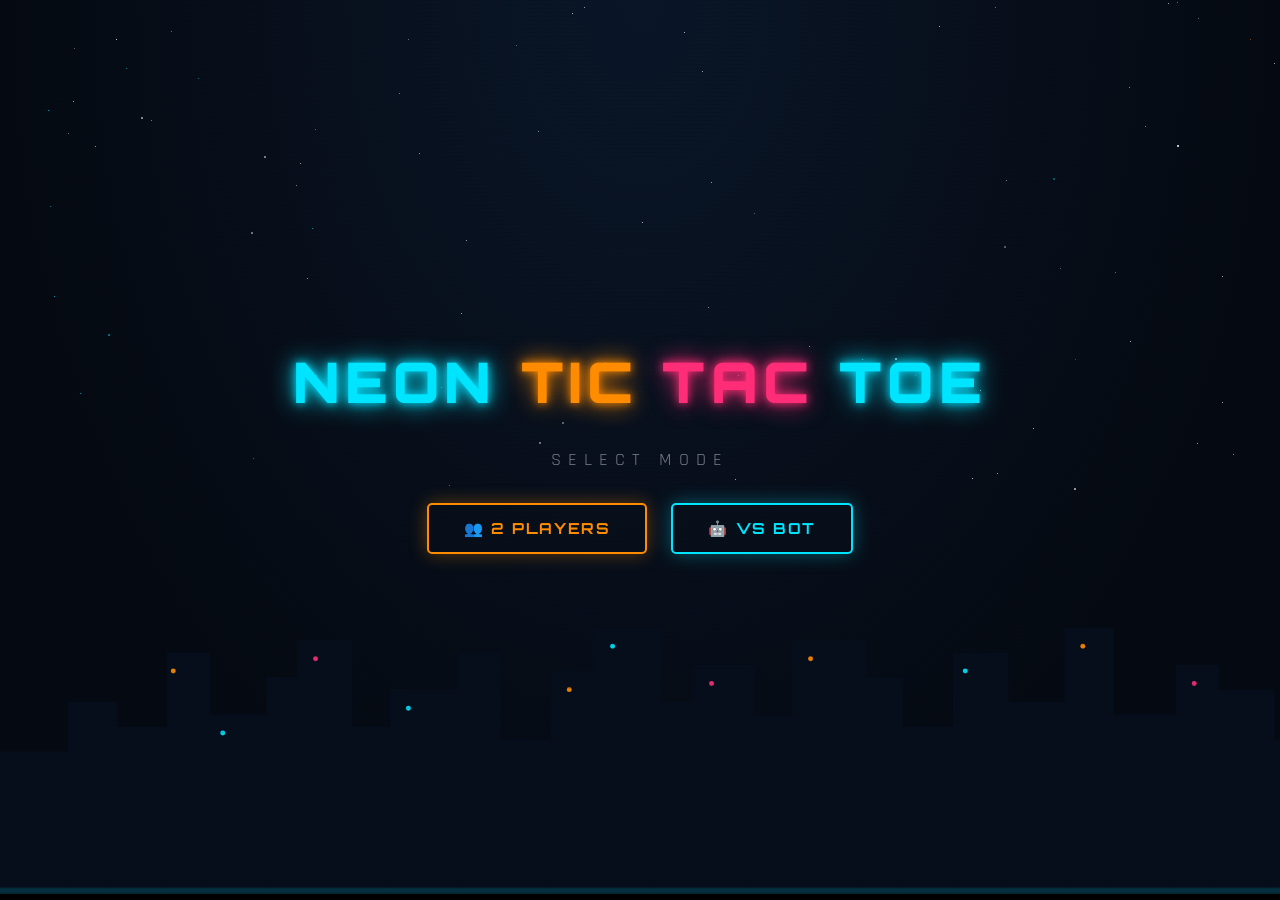
<file: index.html>
<!DOCTYPE html>
<html lang="en">
<head>
<meta charset="UTF-8"/>
<meta name="viewport" content="width=device-width, initial-scale=1.0"/>
<title> NEON TIC TAC TOE</title>
<style>
@import url('https://fonts.googleapis.com/css2?family=Orbitron:wght@700;900&family=Rajdhani:wght@600;700&display=swap');
 
:root {
  --orange: #ff8c00;
  --cyan:   #00e5ff;
  --pink:   #ff2d78;
  --green:  #39ff14;
  --red:    #ff2244;
  --dark:   #050a12;
}
 
* { margin:0; padding:0; box-sizing:border-box; }
 
body {
  min-height: 100vh;
  overflow: hidden;
  font-family: 'Orbitron', 'Courier New', monospace;
  background: #050a12;
  color: #fff;
  user-select: none;
}
 
/* ── CITY BACKGROUND ── */
.city-bg {
  position: fixed;
  inset: 0;
  z-index: 0;
  pointer-events: none;
  background: radial-gradient(ellipse at 50% 0%, #0a1628 0%, #050a12 70%);
}
 
.stars {
  position: absolute;
  inset: 0;
}
 
.city-silhouette {
  position: absolute;
  bottom: 0;
  left: 0;
  right: 0;
  height: 55%;
}
 
.scanlines {
  position: absolute;
  inset: 0;
  background: repeating-linear-gradient(0deg,transparent,transparent 3px,rgba(0,0,0,0.07) 3px,rgba(0,0,0,0.07) 4px);
}
 
/* ── SHARED SCREEN BASE ── */
.screen {
  position: relative;
  z-index: 10;
  min-height: 100vh;
  display: flex;
  flex-direction: column;
  align-items: center;
  justify-content: center;
  padding: 1rem;
}
 
/* ── NEON TEXT HELPERS ── */
.nc { color: var(--cyan);   text-shadow: 0 0 10px var(--cyan),   0 0 25px var(--cyan); }
.no { color: var(--orange); text-shadow: 0 0 10px var(--orange), 0 0 25px var(--orange); }
.np { color: var(--pink);   text-shadow: 0 0 10px var(--pink),   0 0 25px var(--pink); }
 
/* ── MODE SCREEN ── */
#mode-screen { gap: 2rem; }
 
.logo {
  font-size: clamp(1.8rem, 5vw, 3.5rem);
  font-weight: 900;
  letter-spacing: 0.1em;
  animation: flicker 4s infinite;
  text-align: center;
}
 
.select-label {
  font-family: 'Rajdhani', 'Arial Narrow', sans-serif;
  font-size: 1.1rem;
  letter-spacing: 0.4em;
  color: rgba(255,255,255,0.45);
}
 
.mode-btns { display: flex; gap: 1.5rem; flex-wrap: wrap; justify-content: center; }
 
.mbtn {
  font-family: 'Orbitron', 'Courier New', monospace;
  font-size: 0.95rem;
  font-weight: 700;
  letter-spacing: 0.1em;
  padding: 0.9rem 2.2rem;
  border-radius: 5px;
  cursor: pointer;
  background: transparent;
  border: 2px solid;
  transition: all 0.2s;
  display: flex;
  align-items: center;
  gap: 0.6rem;
}
 
.mbtn-o { color: var(--orange); border-color: var(--orange); box-shadow: 0 0 18px rgba(255,140,0,0.35); }
.mbtn-o:hover { background: rgba(255,140,0,0.12); box-shadow: 0 0 35px rgba(255,140,0,0.65); transform: scale(1.05); }
 
.mbtn-c { color: var(--cyan); border-color: var(--cyan); box-shadow: 0 0 18px rgba(0,229,255,0.35); }
.mbtn-c:hover { background: rgba(0,229,255,0.1); box-shadow: 0 0 35px rgba(0,229,255,0.65); transform: scale(1.05); }
 
#diff-row { display: none; flex-direction: column; align-items: center; gap: 0.8rem; }
.diff-sub { font-family: 'Rajdhani','Arial Narrow',sans-serif; font-size:0.9rem; letter-spacing:0.35em; color:rgba(255,255,255,0.4); }
.diff-btns { display: flex; gap: 1rem; }
 
.dbtn {
  font-family: 'Orbitron','Courier New',monospace;
  font-size: 0.8rem;
  font-weight: 700;
  letter-spacing: 0.1em;
  padding: 0.5rem 1.8rem;
  border-radius: 5px;
  cursor: pointer;
  background: transparent;
  border: 2px solid;
  transition: all 0.2s;
}
 
.dbtn-g { color: var(--green); border-color: var(--green); box-shadow: 0 0 12px rgba(57,255,20,0.3); }
.dbtn-g:hover { background: rgba(57,255,20,0.1); box-shadow: 0 0 28px rgba(57,255,20,0.6); transform: scale(1.05); }
 
.dbtn-r { color: var(--red); border-color: var(--red); box-shadow: 0 0 12px rgba(255,34,68,0.3); }
.dbtn-r:hover { background: rgba(255,34,68,0.1); box-shadow: 0 0 28px rgba(255,34,68,0.6); transform: scale(1.05); }
 
/* ── GAME SCREEN ── */
#game-screen { gap: 0.8rem; display: none; }
 
.top-status {
  font-family: 'Rajdhani','Arial Narrow',sans-serif;
  font-size: clamp(0.95rem, 2.5vw, 1.3rem);
  font-weight: 700;
  letter-spacing: 0.12em;
  color: var(--cyan);
  text-shadow: 0 0 10px var(--cyan);
  text-align: center;
  min-height: 1.8rem;
}
 
.game-row {
  display: flex;
  align-items: center;
  gap: clamp(0.4rem, 2vw, 1.8rem);
  width: 100%;
  max-width: 860px;
  justify-content: center;
}
 
/* Side panels */
.panel {
  flex-shrink: 0;
  width: clamp(55px, 9vw, 110px);
}
 
.panel-inner {
  border: 2px solid;
  border-radius: 8px;
  padding: 0.8rem 0.4rem;
  display: flex;
  flex-direction: column;
  align-items: center;
  gap: 0.4rem;
  min-height: clamp(160px, 30vw, 240px);
  justify-content: center;
}
 
.p-orange { border-color: var(--orange); box-shadow: 0 0 18px rgba(255,140,0,0.4), inset 0 0 18px rgba(255,140,0,0.04); }
.p-cyan   { border-color: var(--cyan);   box-shadow: 0 0 18px rgba(0,229,255,0.4), inset 0 0 18px rgba(0,229,255,0.04); }
 
.panel-name {
  font-family: 'Rajdhani','Arial Narrow',sans-serif;
  font-size: clamp(0.5rem, 1.1vw, 0.7rem);
  font-weight: 700;
  letter-spacing: 0.08em;
  writing-mode: vertical-rl;
  text-orientation: mixed;
  transform: rotate(180deg);
  text-align: center;
}
 
.pn-o { color: var(--orange); text-shadow: 0 0 8px var(--orange); }
.pn-c { color: var(--cyan);   text-shadow: 0 0 8px var(--cyan); }
 
.panel-score {
  font-family: 'Orbitron','Courier New',monospace;
  font-size: clamp(1.6rem, 4vw, 2.6rem);
  font-weight: 900;
  line-height: 1;
}
 
.ps-o { color: var(--orange); text-shadow: 0 0 14px var(--orange), 0 0 28px var(--orange); }
.ps-c { color: var(--cyan);   text-shadow: 0 0 14px var(--cyan),   0 0 28px var(--cyan); }
 
.panel-history { display: flex; flex-direction: column; align-items: center; gap: 2px; }
 
/* Board */
.board-col {
  display: flex;
  flex-direction: column;
  align-items: center;
  gap: 0.9rem;
  flex-shrink: 0;
}
 
.board {
  display: grid;
  grid-template-columns: repeat(3, 1fr);
  grid-template-rows: repeat(3, 1fr);
  border: 2px solid var(--cyan);
  box-shadow: 0 0 22px rgba(0,229,255,0.7), 0 0 50px rgba(0,229,255,0.25);
  border-radius: 8px;
  overflow: hidden;
  width: clamp(230px, 42vw, 360px);
  height: clamp(230px, 42vw, 360px);
}
 
.cell {
  background: rgba(8, 18, 38, 0.88);
  border: 1px solid rgba(0,229,255,0.25);
  display: flex;
  align-items: center;
  justify-content: center;
  cursor: pointer;
  transition: background 0.15s, border-color 0.15s;
  position: relative;
}
 
.cell:hover:not(.taken) {
  background: rgba(0,229,255,0.06);
  border-color: rgba(0,229,255,0.6);
}
 
.cell.taken { cursor: default; }
 
.cell svg { width: 62%; height: 62%; }
 
.cell.x-mark svg { animation: popIn 0.25s cubic-bezier(0.175,0.885,0.32,1.275); filter: drop-shadow(0 0 6px var(--orange)) drop-shadow(0 0 16px var(--orange)); }
.cell.o-mark svg { animation: popIn 0.25s cubic-bezier(0.175,0.885,0.32,1.275); filter: drop-shadow(0 0 6px var(--cyan))   drop-shadow(0 0 16px var(--cyan)); }
 
.cell.win-cell { animation: winFlash 0.55s ease forwards; }
.cell.win-cell.x-mark svg { filter: drop-shadow(0 0 10px var(--orange)) drop-shadow(0 0 28px var(--orange)) drop-shadow(0 0 50px rgba(255,140,0,0.9)); }
.cell.win-cell.o-mark svg { filter: drop-shadow(0 0 10px var(--cyan))   drop-shadow(0 0 28px var(--cyan))   drop-shadow(0 0 50px rgba(0,229,255,0.9)); }
 
.bottom-logo {
  font-size: clamp(1rem, 2.8vw, 1.7rem);
  font-weight: 900;
  letter-spacing: 0.08em;
  animation: flicker 5s infinite;
}
 
/* Bottom bar */
.bot-bar { display: flex; gap: 0.8rem; }
 
.nbtn {
  font-family: 'Orbitron','Courier New',monospace;
  font-size: 0.72rem;
  font-weight: 700;
  letter-spacing: 0.1em;
  padding: 0.5rem 1.4rem;
  border-radius: 4px;
  cursor: pointer;
  background: transparent;
  border: 2px solid;
  transition: all 0.2s;
}
 
.nbtn-o { color: var(--orange); border-color: var(--orange); box-shadow: 0 0 10px rgba(255,140,0,0.28); }
.nbtn-o:hover { background: rgba(255,140,0,0.1); box-shadow: 0 0 22px rgba(255,140,0,0.55); }
 
.nbtn-c { color: var(--cyan); border-color: var(--cyan); box-shadow: 0 0 10px rgba(0,229,255,0.28); }
.nbtn-c:hover { background: rgba(0,229,255,0.08); box-shadow: 0 0 22px rgba(0,229,255,0.55); }
 
/* Win overlay */
.overlay {
  position: fixed;
  inset: 0;
  z-index: 200;
  background: rgba(0,0,0,0.78);
  display: none;
  align-items: center;
  justify-content: center;
}
 
.overlay.show { display: flex; }
 
.win-box {
  border: 2px solid var(--cyan);
  border-radius: 12px;
  padding: clamp(1.5rem,4vw,3rem) clamp(2rem,6vw,5rem);
  text-align: center;
  background: rgba(4,10,24,0.96);
  box-shadow: 0 0 45px rgba(0,229,255,0.5), 0 0 90px rgba(0,229,255,0.2);
  display: flex;
  flex-direction: column;
  gap: 1rem;
  align-items: center;
  animation: popIn 0.3s cubic-bezier(0.175,0.885,0.32,1.275);
}
 
.win-title {
  font-size: clamp(1.4rem, 4vw, 2.4rem);
  font-weight: 900;
  letter-spacing: 0.1em;
}
 
.win-sub {
  font-family: 'Rajdhani','Arial Narrow',sans-serif;
  font-size: 0.95rem;
  letter-spacing: 0.25em;
  color: rgba(255,255,255,0.45);
}
 
/* ── ANIMATIONS ── */
@keyframes popIn {
  0%   { transform: scale(0) rotate(-10deg); opacity: 0; }
  100% { transform: scale(1) rotate(0);      opacity: 1; }
}
 
@keyframes winFlash {
  0%   { background: rgba(8,18,38,0.88); }
  40%  { background: rgba(0,229,255,0.14); }
  100% { background: rgba(0,229,255,0.07); }
}
 
@keyframes flicker {
  0%,19%,21%,23%,100% { opacity: 1; }
  20%,22%             { opacity: 0.65; }
}
 
@keyframes blink {
  0%,100% { opacity: 0.25; }
  50%     { opacity: 1; }
}
 
.td span { animation: blink 1s infinite; }
.td span:nth-child(2) { animation-delay: 0.2s; }
.td span:nth-child(3) { animation-delay: 0.4s; }
</style>
</head>
<body>
 
<!-- Background -->
<div class="city-bg">
  <div class="stars" id="stars-canvas"></div>
  <svg class="city-silhouette" viewBox="0 0 1400 400" preserveAspectRatio="xMidYMax slice" xmlns="http://www.w3.org/2000/svg">
    <!-- Far buildings -->
    <rect x="0"    y="280" width="60"  height="120" fill="#060e1c"/>
    <rect x="55"   y="240" width="40"  height="160" fill="#060e1c"/>
    <rect x="90"   y="260" width="50"  height="140" fill="#060e1c"/>
    <rect x="135"  y="200" width="35"  height="200" fill="#060e1c"/>
    <rect x="165"  y="250" width="55"  height="150" fill="#060e1c"/>
    <rect x="215"  y="220" width="30"  height="180" fill="#060e1c"/>
    <rect x="240"  y="190" width="45"  height="210" fill="#060e1c"/>
    <rect x="280"  y="260" width="40"  height="140" fill="#060e1c"/>
    <rect x="315"  y="230" width="60"  height="170" fill="#060e1c"/>
    <rect x="370"  y="200" width="35"  height="200" fill="#060e1c"/>
    <rect x="400"  y="270" width="50"  height="130" fill="#060e1c"/>
    <rect x="445"  y="215" width="40"  height="185" fill="#060e1c"/>
    <rect x="480"  y="180" width="55"  height="220" fill="#060e1c"/>
    <rect x="530"  y="240" width="35"  height="160" fill="#060e1c"/>
    <rect x="560"  y="210" width="50"  height="190" fill="#060e1c"/>
    <rect x="605"  y="250" width="40"  height="150" fill="#060e1c"/>
    <rect x="640"  y="190" width="60"  height="210" fill="#060e1c"/>
    <rect x="695"  y="220" width="35"  height="180" fill="#060e1c"/>
    <rect x="725"  y="260" width="50"  height="140" fill="#060e1c"/>
    <rect x="770"  y="200" width="45"  height="200" fill="#060e1c"/>
    <rect x="810"  y="240" width="55"  height="160" fill="#060e1c"/>
    <rect x="860"  y="180" width="40"  height="220" fill="#060e1c"/>
    <rect x="895"  y="250" width="60"  height="150" fill="#060e1c"/>
    <rect x="950"  y="210" width="35"  height="190" fill="#060e1c"/>
    <rect x="980"  y="230" width="50"  height="170" fill="#060e1c"/>
    <rect x="1025" y="270" width="40"  height="130" fill="#060e1c"/>
    <rect x="1060" y="190" width="55"  height="210" fill="#060e1c"/>
    <rect x="1110" y="240" width="35"  height="160" fill="#060e1c"/>
    <rect x="1140" y="200" width="60"  height="200" fill="#060e1c"/>
    <rect x="1195" y="250" width="40"  height="150" fill="#060e1c"/>
    <rect x="1230" y="210" width="50"  height="190" fill="#060e1c"/>
    <rect x="1275" y="230" width="45"  height="170" fill="#060e1c"/>
    <rect x="1315" y="180" width="40"  height="220" fill="#060e1c"/>
    <rect x="1350" y="260" width="50"  height="140" fill="#060e1c"/>
    <!-- Neon window dots -->
    <circle cx="140" cy="215" r="2" fill="#ff8c00" opacity="0.9"/>
    <circle cx="180" cy="265" r="2" fill="#00e5ff" opacity="0.9"/>
    <circle cx="255" cy="205" r="2" fill="#ff2d78" opacity="0.9"/>
    <circle cx="330" cy="245" r="2" fill="#00e5ff" opacity="0.9"/>
    <circle cx="460" cy="230" r="2" fill="#ff8c00" opacity="0.9"/>
    <circle cx="495" cy="195" r="2" fill="#00e5ff" opacity="0.9"/>
    <circle cx="575" cy="225" r="2" fill="#ff2d78" opacity="0.9"/>
    <circle cx="655" cy="205" r="2" fill="#ff8c00" opacity="0.9"/>
    <circle cx="780" cy="215" r="2" fill="#00e5ff" opacity="0.9"/>
    <circle cx="875" cy="195" r="2" fill="#ff8c00" opacity="0.9"/>
    <circle cx="965" cy="225" r="2" fill="#ff2d78" opacity="0.9"/>
    <circle cx="1075" cy="205" r="2" fill="#00e5ff" opacity="0.9"/>
    <circle cx="1155" cy="215" r="2" fill="#ff8c00" opacity="0.9"/>
    <circle cx="1245" cy="225" r="2" fill="#ff2d78" opacity="0.9"/>
    <circle cx="1290" cy="245" r="2" fill="#00e5ff" opacity="0.9"/>
    <!-- Ground -->
    <rect x="0" y="390" width="1400" height="10" fill="#00e5ff" opacity="0.15"/>
    <rect x="0" y="395" width="1400" height="5"  fill="#000"/>
  </svg>
  <div class="scanlines"></div>
</div>
 
<!-- MODE SCREEN -->
<div class="screen" id="mode-screen">
  <div class="logo">
    <span class="nc">NEON</span><span class="no"> TIC</span><span class="np"> TAC</span><span class="nc"> TOE</span>
  </div>
  <div class="select-label">SELECT MODE</div>
  <div class="mode-btns">
    <button class="mbtn mbtn-o" id="btn-2p">👥 2 PLAYERS</button>
    <button class="mbtn mbtn-c" id="btn-bot">🤖 VS BOT</button>
  </div>
  <div id="diff-row">
    <div class="diff-sub">SELECT DIFFICULTY</div>
    <div class="diff-btns">
      <button class="dbtn dbtn-g" id="btn-easy">EASY</button>
      <button class="dbtn dbtn-r" id="btn-hard">HARD</button>
    </div>
  </div>
</div>
 
<!-- GAME SCREEN -->
<div class="screen" id="game-screen">
  <div class="top-status" id="status-bar">YOUR TURN: <span class="no">PLAYER 1 (X)</span></div>
 
  <div class="game-row">
    <!-- Left panel -->
    <div class="panel">
      <div class="panel-inner p-orange">
        <div class="panel-name pn-o" id="p1-name">PLAYER 1 (X)</div>
        <div class="panel-score ps-o" id="score-x">0</div>
        <div class="panel-history" id="hist-x"></div>
      </div>
    </div>
 
    <!-- Board -->
    <div class="board-col">
      <div class="board" id="board">
        <div class="cell" data-i="0"></div>
        <div class="cell" data-i="1"></div>
        <div class="cell" data-i="2"></div>
        <div class="cell" data-i="3"></div>
        <div class="cell" data-i="4"></div>
        <div class="cell" data-i="5"></div>
        <div class="cell" data-i="6"></div>
        <div class="cell" data-i="7"></div>
        <div class="cell" data-i="8"></div>
      </div>
      <div class="bottom-logo">
        <span class="nc">NEON</span><span class="no"> TIC</span><span class="np"> TAC</span><span class="nc"> TOE</span>
      </div>
    </div>
 
    <!-- Right panel -->
    <div class="panel">
      <div class="panel-inner p-cyan">
        <div class="panel-score ps-c" id="score-o">0</div>
        <div class="panel-history" id="hist-o"></div>
        <div class="panel-name pn-c" id="p2-name">PLAYER 2 (O)</div>
      </div>
    </div>
  </div>
 
  <div class="bot-bar">
    <button class="nbtn nbtn-o" id="btn-reset">NEW GAME</button>
    <button class="nbtn nbtn-c" id="btn-menu">MENU</button>
  </div>
</div>
 
<!-- Win overlay -->
<div class="overlay" id="overlay">
  <div class="win-box">
    <div class="win-title" id="win-title">PLAYER 1 WINS!</div>
    <div class="win-sub"  id="win-sub"></div>
    <button class="nbtn nbtn-o" id="btn-again">PLAY AGAIN</button>
  </div>
</div>
 
<script>
// ── Draw stars on canvas ──
(function() {
  const el = document.getElementById('stars-canvas');
  const count = 80;
  let html = '';
  for (let i = 0; i < count; i++) {
    const x = Math.random() * 100;
    const y = Math.random() * 55;
    const s = Math.random() < 0.15 ? 2 : 1;
    const c = Math.random() < 0.2 ? (Math.random() < 0.5 ? '#00e5ff' : '#ff8c00') : '#ffffff';
    const o = 0.4 + Math.random() * 0.6;
    html += `<div style="position:absolute;left:${x}%;top:${y}%;width:${s}px;height:${s}px;border-radius:50%;background:${c};opacity:${o}"></div>`;
  }
  el.innerHTML = html;
})();
 
// ── SVG marks ──
const X_SVG = `<svg viewBox="0 0 100 100" xmlns="http://www.w3.org/2000/svg">
  <line x1="15" y1="15" x2="85" y2="85" stroke="#ff8c00" stroke-width="14" stroke-linecap="round"/>
  <line x1="85" y1="15" x2="15" y2="85" stroke="#ff8c00" stroke-width="14" stroke-linecap="round"/>
  <line x1="15" y1="15" x2="85" y2="85" stroke="#ffcc77" stroke-width="5"  stroke-linecap="round" opacity="0.65"/>
  <line x1="85" y1="15" x2="15" y2="85" stroke="#ffcc77" stroke-width="5"  stroke-linecap="round" opacity="0.65"/>
</svg>`;
 
const O_SVG = `<svg viewBox="0 0 100 100" xmlns="http://www.w3.org/2000/svg">
  <circle cx="50" cy="50" r="33" fill="none" stroke="#00e5ff" stroke-width="13" stroke-linecap="round"/>
  <circle cx="50" cy="50" r="33" fill="none" stroke="#aaf7ff" stroke-width="5"  stroke-linecap="round" opacity="0.55"/>
</svg>`;
 
const XM_SVG = `<svg viewBox="0 0 100 100" width="16" height="16" xmlns="http://www.w3.org/2000/svg" style="display:block;animation:popIn .3s cubic-bezier(.175,.885,.32,1.275)">
  <line x1="15" y1="15" x2="85" y2="85" stroke="#ff8c00" stroke-width="18" stroke-linecap="round"/>
  <line x1="85" y1="15" x2="15" y2="85" stroke="#ff8c00" stroke-width="18" stroke-linecap="round"/>
</svg>`;
 
const OM_SVG = `<svg viewBox="0 0 100 100" width="16" height="16" xmlns="http://www.w3.org/2000/svg" style="display:block;animation:popIn .3s cubic-bezier(.175,.885,.32,1.275)">
  <circle cx="50" cy="50" r="33" fill="none" stroke="#00e5ff" stroke-width="18"/>
</svg>`;
 
// ── Game state ──
const WINS = [[0,1,2],[3,4,5],[6,7,8],[0,3,6],[1,4,7],[2,5,8],[0,4,8],[2,4,6]];
let board=Array(9).fill(''), current='X', gameOver=false;
let botMode=false, botDiff='easy', botBusy=false;
let scores={X:0,O:0};
 
// ── Elements ──
const modeScreen  = document.getElementById('mode-screen');
const gameScreen  = document.getElementById('game-screen');
const diffRow     = document.getElementById('diff-row');
const statusBar   = document.getElementById('status-bar');
const scoreX      = document.getElementById('score-x');
const scoreO      = document.getElementById('score-o');
const histX       = document.getElementById('hist-x');
const histO       = document.getElementById('hist-o');
const p1Name      = document.getElementById('p1-name');
const p2Name      = document.getElementById('p2-name');
const overlay     = document.getElementById('overlay');
const winTitle    = document.getElementById('win-title');
const winSub      = document.getElementById('win-sub');
const cells       = document.querySelectorAll('.cell');
 
// ── Mode selection ──
document.getElementById('btn-2p').onclick = () => {
  botMode = false;
  diffRow.style.display = 'none';
  launch();
};
document.getElementById('btn-bot').onclick = () => {
  botMode = true;
  diffRow.style.display = 'flex';
};
document.getElementById('btn-easy').onclick = () => { botDiff='easy'; launch(); };
document.getElementById('btn-hard').onclick = () => { botDiff='hard'; launch(); };
 
function launch() {
  modeScreen.style.display = 'none';
  gameScreen.style.display = 'flex';
  p1Name.textContent = botMode ? 'YOU (X)'  : 'PLAYER 1 (X)';
  p2Name.textContent = botMode ? 'BOT (O)'  : 'PLAYER 2 (O)';
  scores = {X:0, O:0};
  updateScores();
  reset();
}
 
document.getElementById('btn-menu').onclick = () => {
  gameScreen.style.display = 'none';
  modeScreen.style.display = 'flex';
  diffRow.style.display = 'none';
};
 
// ── Core ──
function checkWin(b) {
  for (const [a,c,d] of WINS)
    if (b[a] && b[a]===b[c] && b[a]===b[d]) return {w:b[a], combo:[a,c,d]};
  if (b.every(v=>v)) return {draw:true};
  return null;
}
 
function updateScores() {
  scoreX.textContent = scores.X;
  scoreO.textContent = scores.O;
}
 
function setStatus(html) { statusBar.innerHTML = html; }
 
function place(idx, player) {
  board[idx] = player;
  const cell = cells[idx];
  cell.innerHTML = player==='X' ? X_SVG : O_SVG;
  cell.classList.add('taken', player==='X' ? 'x-mark' : 'o-mark');
}
 
function finish(result) {
  gameOver = true;
  let title, sub, boxColor;
 
  if (result.draw) {
    title = "IT'S A DRAW!";
    sub   = 'NO WINNER THIS ROUND';
    winTitle.style.color = '#ff2d78';
    winTitle.style.textShadow = '0 0 18px #ff2d78, 0 0 36px #ff2d78';
  } else {
    result.combo.forEach(i => cells[i].classList.add('win-cell'));
    const w = result.w;
    scores[w]++;
    updateScores();
    if (w==='X') { histX.insertAdjacentHTML('beforeend', XM_SVG); }
    else         { histO.insertAdjacentHTML('beforeend', OM_SVG); }
 
    if (botMode) {
      if (w==='X') {
        title='YOU WIN! 🎉'; sub='HUMAN BEATS THE MACHINE';
        winTitle.style.color='#ff8c00'; winTitle.style.textShadow='0 0 18px #ff8c00,0 0 36px #ff8c00';
      } else {
        title='BOT WINS!'; sub='THE MACHINE PREVAILS';
        winTitle.style.color='#00e5ff'; winTitle.style.textShadow='0 0 18px #00e5ff,0 0 36px #00e5ff';
      }
    } else {
      const n = w==='X'?'PLAYER 1':'PLAYER 2';
      title = n+' WINS!';
      sub   = n+' DOMINATES';
      if (w==='X') { winTitle.style.color='#ff8c00'; winTitle.style.textShadow='0 0 18px #ff8c00,0 0 36px #ff8c00'; }
      else         { winTitle.style.color='#00e5ff'; winTitle.style.textShadow='0 0 18px #00e5ff,0 0 36px #00e5ff'; }
    }
  }
 
  winTitle.textContent = title;
  winSub.textContent   = sub;
  setTimeout(() => overlay.classList.add('show'), 650);
}
 
function updateStatus() {
  if (botMode && current==='O') {
    setStatus(`BOT THINKING<span class="td"><span>.</span><span>.</span><span>.</span></span>`);
  } else {
    const label = botMode
      ? (current==='X' ? `YOUR TURN: <span class="no">YOU (X)</span>` : '')
      : (current==='X'
        ? `YOUR TURN: <span class="no">PLAYER 1 (X)</span>`
        : `YOUR TURN: <span class="nc">PLAYER 2 (O)</span>`);
    setStatus(label);
  }
}
 
function handleClick(e) {
  const idx = +e.currentTarget.dataset.i;
  if (board[idx] || gameOver || botBusy) return;
  if (botMode && current==='O') return;
  place(idx, current);
  const r = checkWin(board);
  if (r) { finish(r); return; }
  current = current==='X'?'O':'X';
  if (botMode && current==='O') { updateStatus(); doBot(); }
  else updateStatus();
}
 
// ── Bot AI ──
function doBot() {
  botBusy = true;
  setTimeout(() => {
    if (gameOver) { botBusy=false; return; }
    const idx = botDiff==='easy' ? easyMove() : minimaxMove();
    place(idx, 'O');
    botBusy = false;
    const r = checkWin(board);
    if (r) { finish(r); return; }
    current = 'X';
    updateStatus();
  }, botDiff==='easy' ? 480 : 680);
}
 
function easyMove() {
  if (Math.random() < 0.35) { const s=smartMove(); if (s!==-1) return s; }
  const empty = board.reduce((a,v,i)=>{ if(!v) a.push(i); return a; },[]);
  return empty[Math.floor(Math.random()*empty.length)];
}
 
function smartMove() {
  for (let i=0;i<9;i++) { if(!board[i]) { board[i]='O'; const r=checkWin(board); board[i]=''; if(r&&r.w==='O') return i; } }
  for (let i=0;i<9;i++) { if(!board[i]) { board[i]='X'; const r=checkWin(board); board[i]=''; if(r&&r.w==='X') return i; } }
  return -1;
}
 
function minimaxMove() {
  let best=-Infinity, bi=-1;
  for (let i=0;i<9;i++) {
    if (!board[i]) { board[i]='O'; const s=mm(board,0,false); board[i]=''; if(s>best){best=s;bi=i;} }
  }
  return bi;
}
 
function mm(b,d,isMax) {
  const r=checkWin(b);
  if (r) { if(r.draw) return 0; return r.w==='O'?10-d:d-10; }
  if (isMax) {
    let best=-Infinity;
    for(let i=0;i<9;i++){if(!b[i]){b[i]='O';best=Math.max(best,mm(b,d+1,false));b[i]='';}}
    return best;
  } else {
    let best=Infinity;
    for(let i=0;i<9;i++){if(!b[i]){b[i]='X';best=Math.min(best,mm(b,d+1,true));b[i]='';}}
    return best;
  }
}
 
// ── Reset ──
function reset() {
  board=Array(9).fill(''); current='X'; gameOver=false; botBusy=false;
  overlay.classList.remove('show');
  cells.forEach(c=>{ c.innerHTML=''; c.className='cell'; });
  updateStatus();
}
 
cells.forEach(c => c.addEventListener('click', handleClick));
document.getElementById('btn-reset').onclick = reset;
document.getElementById('btn-again').onclick = reset;
</script>
</body>
</html>
</file>
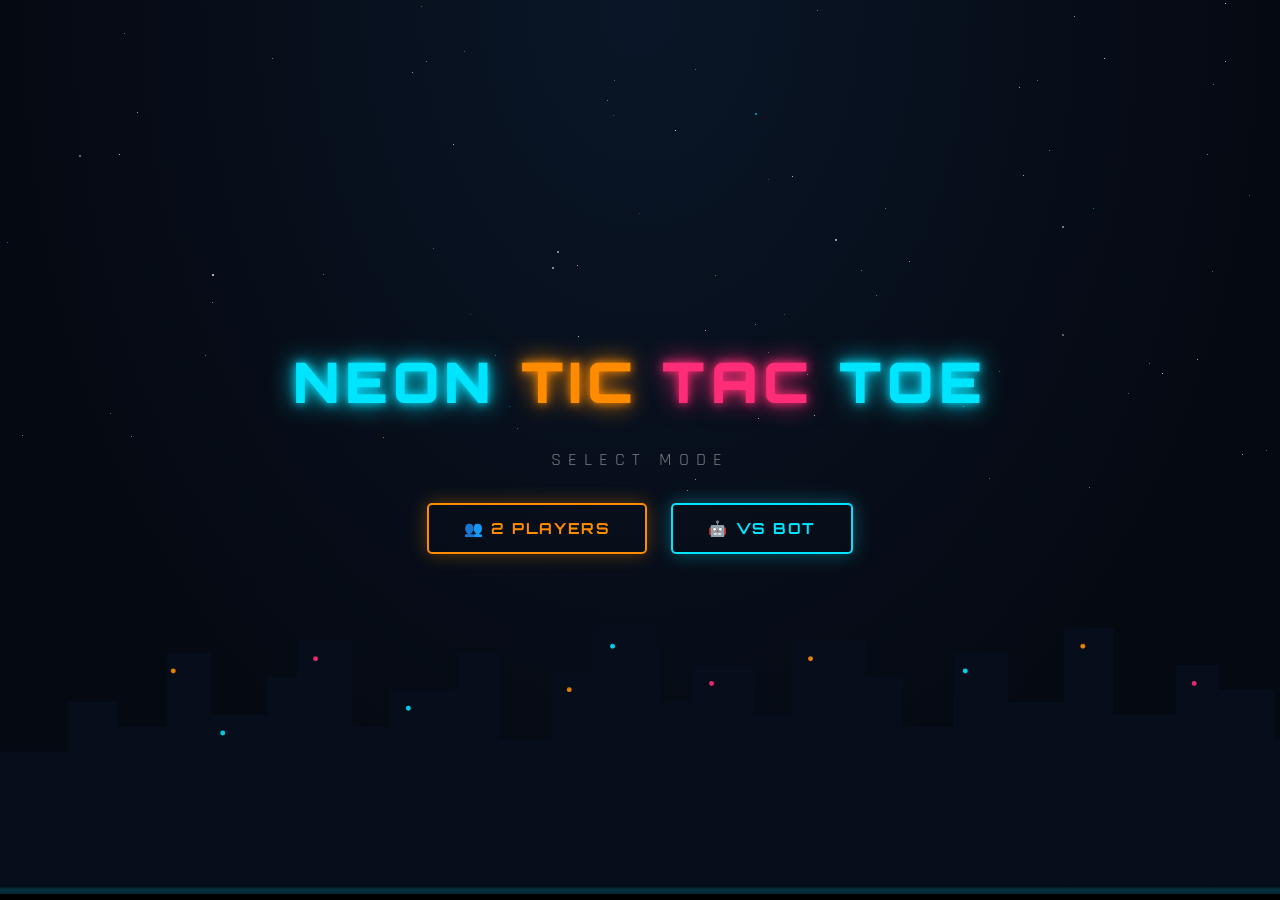
<file: tictactoe.html>
<!DOCTYPE html>
<html lang="en">
<head>
<meta charset="UTF-8"/>
<meta name="viewport" content="width=device-width, initial-scale=1.0"/>
<title> NEON TIC TAC TOE</title>
<style>
@import url('https://fonts.googleapis.com/css2?family=Orbitron:wght@700;900&family=Rajdhani:wght@600;700&display=swap');
 
:root {
  --orange: #ff8c00;
  --cyan:   #00e5ff;
  --pink:   #ff2d78;
  --green:  #39ff14;
  --red:    #ff2244;
  --dark:   #050a12;
}
 
* { margin:0; padding:0; box-sizing:border-box; }
 
body {
  min-height: 100vh;
  overflow: hidden;
  font-family: 'Orbitron', 'Courier New', monospace;
  background: #050a12;
  color: #fff;
  user-select: none;
}
 
/* ── CITY BACKGROUND ── */
.city-bg {
  position: fixed;
  inset: 0;
  z-index: 0;
  pointer-events: none;
  background: radial-gradient(ellipse at 50% 0%, #0a1628 0%, #050a12 70%);
}
 
.stars {
  position: absolute;
  inset: 0;
}
 
.city-silhouette {
  position: absolute;
  bottom: 0;
  left: 0;
  right: 0;
  height: 55%;
}
 
.scanlines {
  position: absolute;
  inset: 0;
  background: repeating-linear-gradient(0deg,transparent,transparent 3px,rgba(0,0,0,0.07) 3px,rgba(0,0,0,0.07) 4px);
}
 
/* ── SHARED SCREEN BASE ── */
.screen {
  position: relative;
  z-index: 10;
  min-height: 100vh;
  display: flex;
  flex-direction: column;
  align-items: center;
  justify-content: center;
  padding: 1rem;
}
 
/* ── NEON TEXT HELPERS ── */
.nc { color: var(--cyan);   text-shadow: 0 0 10px var(--cyan),   0 0 25px var(--cyan); }
.no { color: var(--orange); text-shadow: 0 0 10px var(--orange), 0 0 25px var(--orange); }
.np { color: var(--pink);   text-shadow: 0 0 10px var(--pink),   0 0 25px var(--pink); }
 
/* ── MODE SCREEN ── */
#mode-screen { gap: 2rem; }
 
.logo {
  font-size: clamp(1.8rem, 5vw, 3.5rem);
  font-weight: 900;
  letter-spacing: 0.1em;
  animation: flicker 4s infinite;
  text-align: center;
}
 
.select-label {
  font-family: 'Rajdhani', 'Arial Narrow', sans-serif;
  font-size: 1.1rem;
  letter-spacing: 0.4em;
  color: rgba(255,255,255,0.45);
}
 
.mode-btns { display: flex; gap: 1.5rem; flex-wrap: wrap; justify-content: center; }
 
.mbtn {
  font-family: 'Orbitron', 'Courier New', monospace;
  font-size: 0.95rem;
  font-weight: 700;
  letter-spacing: 0.1em;
  padding: 0.9rem 2.2rem;
  border-radius: 5px;
  cursor: pointer;
  background: transparent;
  border: 2px solid;
  transition: all 0.2s;
  display: flex;
  align-items: center;
  gap: 0.6rem;
}
 
.mbtn-o { color: var(--orange); border-color: var(--orange); box-shadow: 0 0 18px rgba(255,140,0,0.35); }
.mbtn-o:hover { background: rgba(255,140,0,0.12); box-shadow: 0 0 35px rgba(255,140,0,0.65); transform: scale(1.05); }
 
.mbtn-c { color: var(--cyan); border-color: var(--cyan); box-shadow: 0 0 18px rgba(0,229,255,0.35); }
.mbtn-c:hover { background: rgba(0,229,255,0.1); box-shadow: 0 0 35px rgba(0,229,255,0.65); transform: scale(1.05); }
 
#diff-row { display: none; flex-direction: column; align-items: center; gap: 0.8rem; }
.diff-sub { font-family: 'Rajdhani','Arial Narrow',sans-serif; font-size:0.9rem; letter-spacing:0.35em; color:rgba(255,255,255,0.4); }
.diff-btns { display: flex; gap: 1rem; }
 
.dbtn {
  font-family: 'Orbitron','Courier New',monospace;
  font-size: 0.8rem;
  font-weight: 700;
  letter-spacing: 0.1em;
  padding: 0.5rem 1.8rem;
  border-radius: 5px;
  cursor: pointer;
  background: transparent;
  border: 2px solid;
  transition: all 0.2s;
}
 
.dbtn-g { color: var(--green); border-color: var(--green); box-shadow: 0 0 12px rgba(57,255,20,0.3); }
.dbtn-g:hover { background: rgba(57,255,20,0.1); box-shadow: 0 0 28px rgba(57,255,20,0.6); transform: scale(1.05); }
 
.dbtn-r { color: var(--red); border-color: var(--red); box-shadow: 0 0 12px rgba(255,34,68,0.3); }
.dbtn-r:hover { background: rgba(255,34,68,0.1); box-shadow: 0 0 28px rgba(255,34,68,0.6); transform: scale(1.05); }
 
/* ── GAME SCREEN ── */
#game-screen { gap: 0.8rem; display: none; }
 
.top-status {
  font-family: 'Rajdhani','Arial Narrow',sans-serif;
  font-size: clamp(0.95rem, 2.5vw, 1.3rem);
  font-weight: 700;
  letter-spacing: 0.12em;
  color: var(--cyan);
  text-shadow: 0 0 10px var(--cyan);
  text-align: center;
  min-height: 1.8rem;
}
 
.game-row {
  display: flex;
  align-items: center;
  gap: clamp(0.4rem, 2vw, 1.8rem);
  width: 100%;
  max-width: 860px;
  justify-content: center;
}
 
/* Side panels */
.panel {
  flex-shrink: 0;
  width: clamp(55px, 9vw, 110px);
}
 
.panel-inner {
  border: 2px solid;
  border-radius: 8px;
  padding: 0.8rem 0.4rem;
  display: flex;
  flex-direction: column;
  align-items: center;
  gap: 0.4rem;
  min-height: clamp(160px, 30vw, 240px);
  justify-content: center;
}
 
.p-orange { border-color: var(--orange); box-shadow: 0 0 18px rgba(255,140,0,0.4), inset 0 0 18px rgba(255,140,0,0.04); }
.p-cyan   { border-color: var(--cyan);   box-shadow: 0 0 18px rgba(0,229,255,0.4), inset 0 0 18px rgba(0,229,255,0.04); }
 
.panel-name {
  font-family: 'Rajdhani','Arial Narrow',sans-serif;
  font-size: clamp(0.5rem, 1.1vw, 0.7rem);
  font-weight: 700;
  letter-spacing: 0.08em;
  writing-mode: vertical-rl;
  text-orientation: mixed;
  transform: rotate(180deg);
  text-align: center;
}
 
.pn-o { color: var(--orange); text-shadow: 0 0 8px var(--orange); }
.pn-c { color: var(--cyan);   text-shadow: 0 0 8px var(--cyan); }
 
.panel-score {
  font-family: 'Orbitron','Courier New',monospace;
  font-size: clamp(1.6rem, 4vw, 2.6rem);
  font-weight: 900;
  line-height: 1;
}
 
.ps-o { color: var(--orange); text-shadow: 0 0 14px var(--orange), 0 0 28px var(--orange); }
.ps-c { color: var(--cyan);   text-shadow: 0 0 14px var(--cyan),   0 0 28px var(--cyan); }
 
.panel-history { display: flex; flex-direction: column; align-items: center; gap: 2px; }
 
/* Board */
.board-col {
  display: flex;
  flex-direction: column;
  align-items: center;
  gap: 0.9rem;
  flex-shrink: 0;
}
 
.board {
  display: grid;
  grid-template-columns: repeat(3, 1fr);
  grid-template-rows: repeat(3, 1fr);
  border: 2px solid var(--cyan);
  box-shadow: 0 0 22px rgba(0,229,255,0.7), 0 0 50px rgba(0,229,255,0.25);
  border-radius: 8px;
  overflow: hidden;
  width: clamp(230px, 42vw, 360px);
  height: clamp(230px, 42vw, 360px);
}
 
.cell {
  background: rgba(8, 18, 38, 0.88);
  border: 1px solid rgba(0,229,255,0.25);
  display: flex;
  align-items: center;
  justify-content: center;
  cursor: pointer;
  transition: background 0.15s, border-color 0.15s;
  position: relative;
}
 
.cell:hover:not(.taken) {
  background: rgba(0,229,255,0.06);
  border-color: rgba(0,229,255,0.6);
}
 
.cell.taken { cursor: default; }
 
.cell svg { width: 62%; height: 62%; }
 
.cell.x-mark svg { animation: popIn 0.25s cubic-bezier(0.175,0.885,0.32,1.275); filter: drop-shadow(0 0 6px var(--orange)) drop-shadow(0 0 16px var(--orange)); }
.cell.o-mark svg { animation: popIn 0.25s cubic-bezier(0.175,0.885,0.32,1.275); filter: drop-shadow(0 0 6px var(--cyan))   drop-shadow(0 0 16px var(--cyan)); }
 
.cell.win-cell { animation: winFlash 0.55s ease forwards; }
.cell.win-cell.x-mark svg { filter: drop-shadow(0 0 10px var(--orange)) drop-shadow(0 0 28px var(--orange)) drop-shadow(0 0 50px rgba(255,140,0,0.9)); }
.cell.win-cell.o-mark svg { filter: drop-shadow(0 0 10px var(--cyan))   drop-shadow(0 0 28px var(--cyan))   drop-shadow(0 0 50px rgba(0,229,255,0.9)); }
 
.bottom-logo {
  font-size: clamp(1rem, 2.8vw, 1.7rem);
  font-weight: 900;
  letter-spacing: 0.08em;
  animation: flicker 5s infinite;
}
 
/* Bottom bar */
.bot-bar { display: flex; gap: 0.8rem; }
 
.nbtn {
  font-family: 'Orbitron','Courier New',monospace;
  font-size: 0.72rem;
  font-weight: 700;
  letter-spacing: 0.1em;
  padding: 0.5rem 1.4rem;
  border-radius: 4px;
  cursor: pointer;
  background: transparent;
  border: 2px solid;
  transition: all 0.2s;
}
 
.nbtn-o { color: var(--orange); border-color: var(--orange); box-shadow: 0 0 10px rgba(255,140,0,0.28); }
.nbtn-o:hover { background: rgba(255,140,0,0.1); box-shadow: 0 0 22px rgba(255,140,0,0.55); }
 
.nbtn-c { color: var(--cyan); border-color: var(--cyan); box-shadow: 0 0 10px rgba(0,229,255,0.28); }
.nbtn-c:hover { background: rgba(0,229,255,0.08); box-shadow: 0 0 22px rgba(0,229,255,0.55); }
 
/* Win overlay */
.overlay {
  position: fixed;
  inset: 0;
  z-index: 200;
  background: rgba(0,0,0,0.78);
  display: none;
  align-items: center;
  justify-content: center;
}
 
.overlay.show { display: flex; }
 
.win-box {
  border: 2px solid var(--cyan);
  border-radius: 12px;
  padding: clamp(1.5rem,4vw,3rem) clamp(2rem,6vw,5rem);
  text-align: center;
  background: rgba(4,10,24,0.96);
  box-shadow: 0 0 45px rgba(0,229,255,0.5), 0 0 90px rgba(0,229,255,0.2);
  display: flex;
  flex-direction: column;
  gap: 1rem;
  align-items: center;
  animation: popIn 0.3s cubic-bezier(0.175,0.885,0.32,1.275);
}
 
.win-title {
  font-size: clamp(1.4rem, 4vw, 2.4rem);
  font-weight: 900;
  letter-spacing: 0.1em;
}
 
.win-sub {
  font-family: 'Rajdhani','Arial Narrow',sans-serif;
  font-size: 0.95rem;
  letter-spacing: 0.25em;
  color: rgba(255,255,255,0.45);
}
 
/* ── ANIMATIONS ── */
@keyframes popIn {
  0%   { transform: scale(0) rotate(-10deg); opacity: 0; }
  100% { transform: scale(1) rotate(0);      opacity: 1; }
}
 
@keyframes winFlash {
  0%   { background: rgba(8,18,38,0.88); }
  40%  { background: rgba(0,229,255,0.14); }
  100% { background: rgba(0,229,255,0.07); }
}
 
@keyframes flicker {
  0%,19%,21%,23%,100% { opacity: 1; }
  20%,22%             { opacity: 0.65; }
}
 
@keyframes blink {
  0%,100% { opacity: 0.25; }
  50%     { opacity: 1; }
}
 
.td span { animation: blink 1s infinite; }
.td span:nth-child(2) { animation-delay: 0.2s; }
.td span:nth-child(3) { animation-delay: 0.4s; }
</style>
</head>
<body>
 
<!-- Background -->
<div class="city-bg">
  <div class="stars" id="stars-canvas"></div>
  <svg class="city-silhouette" viewBox="0 0 1400 400" preserveAspectRatio="xMidYMax slice" xmlns="http://www.w3.org/2000/svg">
    <!-- Far buildings -->
    <rect x="0"    y="280" width="60"  height="120" fill="#060e1c"/>
    <rect x="55"   y="240" width="40"  height="160" fill="#060e1c"/>
    <rect x="90"   y="260" width="50"  height="140" fill="#060e1c"/>
    <rect x="135"  y="200" width="35"  height="200" fill="#060e1c"/>
    <rect x="165"  y="250" width="55"  height="150" fill="#060e1c"/>
    <rect x="215"  y="220" width="30"  height="180" fill="#060e1c"/>
    <rect x="240"  y="190" width="45"  height="210" fill="#060e1c"/>
    <rect x="280"  y="260" width="40"  height="140" fill="#060e1c"/>
    <rect x="315"  y="230" width="60"  height="170" fill="#060e1c"/>
    <rect x="370"  y="200" width="35"  height="200" fill="#060e1c"/>
    <rect x="400"  y="270" width="50"  height="130" fill="#060e1c"/>
    <rect x="445"  y="215" width="40"  height="185" fill="#060e1c"/>
    <rect x="480"  y="180" width="55"  height="220" fill="#060e1c"/>
    <rect x="530"  y="240" width="35"  height="160" fill="#060e1c"/>
    <rect x="560"  y="210" width="50"  height="190" fill="#060e1c"/>
    <rect x="605"  y="250" width="40"  height="150" fill="#060e1c"/>
    <rect x="640"  y="190" width="60"  height="210" fill="#060e1c"/>
    <rect x="695"  y="220" width="35"  height="180" fill="#060e1c"/>
    <rect x="725"  y="260" width="50"  height="140" fill="#060e1c"/>
    <rect x="770"  y="200" width="45"  height="200" fill="#060e1c"/>
    <rect x="810"  y="240" width="55"  height="160" fill="#060e1c"/>
    <rect x="860"  y="180" width="40"  height="220" fill="#060e1c"/>
    <rect x="895"  y="250" width="60"  height="150" fill="#060e1c"/>
    <rect x="950"  y="210" width="35"  height="190" fill="#060e1c"/>
    <rect x="980"  y="230" width="50"  height="170" fill="#060e1c"/>
    <rect x="1025" y="270" width="40"  height="130" fill="#060e1c"/>
    <rect x="1060" y="190" width="55"  height="210" fill="#060e1c"/>
    <rect x="1110" y="240" width="35"  height="160" fill="#060e1c"/>
    <rect x="1140" y="200" width="60"  height="200" fill="#060e1c"/>
    <rect x="1195" y="250" width="40"  height="150" fill="#060e1c"/>
    <rect x="1230" y="210" width="50"  height="190" fill="#060e1c"/>
    <rect x="1275" y="230" width="45"  height="170" fill="#060e1c"/>
    <rect x="1315" y="180" width="40"  height="220" fill="#060e1c"/>
    <rect x="1350" y="260" width="50"  height="140" fill="#060e1c"/>
    <!-- Neon window dots -->
    <circle cx="140" cy="215" r="2" fill="#ff8c00" opacity="0.9"/>
    <circle cx="180" cy="265" r="2" fill="#00e5ff" opacity="0.9"/>
    <circle cx="255" cy="205" r="2" fill="#ff2d78" opacity="0.9"/>
    <circle cx="330" cy="245" r="2" fill="#00e5ff" opacity="0.9"/>
    <circle cx="460" cy="230" r="2" fill="#ff8c00" opacity="0.9"/>
    <circle cx="495" cy="195" r="2" fill="#00e5ff" opacity="0.9"/>
    <circle cx="575" cy="225" r="2" fill="#ff2d78" opacity="0.9"/>
    <circle cx="655" cy="205" r="2" fill="#ff8c00" opacity="0.9"/>
    <circle cx="780" cy="215" r="2" fill="#00e5ff" opacity="0.9"/>
    <circle cx="875" cy="195" r="2" fill="#ff8c00" opacity="0.9"/>
    <circle cx="965" cy="225" r="2" fill="#ff2d78" opacity="0.9"/>
    <circle cx="1075" cy="205" r="2" fill="#00e5ff" opacity="0.9"/>
    <circle cx="1155" cy="215" r="2" fill="#ff8c00" opacity="0.9"/>
    <circle cx="1245" cy="225" r="2" fill="#ff2d78" opacity="0.9"/>
    <circle cx="1290" cy="245" r="2" fill="#00e5ff" opacity="0.9"/>
    <!-- Ground -->
    <rect x="0" y="390" width="1400" height="10" fill="#00e5ff" opacity="0.15"/>
    <rect x="0" y="395" width="1400" height="5"  fill="#000"/>
  </svg>
  <div class="scanlines"></div>
</div>
 
<!-- MODE SCREEN -->
<div class="screen" id="mode-screen">
  <div class="logo">
    <span class="nc">NEON</span><span class="no"> TIC</span><span class="np"> TAC</span><span class="nc"> TOE</span>
  </div>
  <div class="select-label">SELECT MODE</div>
  <div class="mode-btns">
    <button class="mbtn mbtn-o" id="btn-2p">👥 2 PLAYERS</button>
    <button class="mbtn mbtn-c" id="btn-bot">🤖 VS BOT</button>
  </div>
  <div id="diff-row">
    <div class="diff-sub">SELECT DIFFICULTY</div>
    <div class="diff-btns">
      <button class="dbtn dbtn-g" id="btn-easy">EASY</button>
      <button class="dbtn dbtn-r" id="btn-hard">HARD</button>
    </div>
  </div>
</div>
 
<!-- GAME SCREEN -->
<div class="screen" id="game-screen">
  <div class="top-status" id="status-bar">YOUR TURN: <span class="no">PLAYER 1 (X)</span></div>
 
  <div class="game-row">
    <!-- Left panel -->
    <div class="panel">
      <div class="panel-inner p-orange">
        <div class="panel-name pn-o" id="p1-name">PLAYER 1 (X)</div>
        <div class="panel-score ps-o" id="score-x">0</div>
        <div class="panel-history" id="hist-x"></div>
      </div>
    </div>
 
    <!-- Board -->
    <div class="board-col">
      <div class="board" id="board">
        <div class="cell" data-i="0"></div>
        <div class="cell" data-i="1"></div>
        <div class="cell" data-i="2"></div>
        <div class="cell" data-i="3"></div>
        <div class="cell" data-i="4"></div>
        <div class="cell" data-i="5"></div>
        <div class="cell" data-i="6"></div>
        <div class="cell" data-i="7"></div>
        <div class="cell" data-i="8"></div>
      </div>
      <div class="bottom-logo">
        <span class="nc">NEON</span><span class="no"> TIC</span><span class="np"> TAC</span><span class="nc"> TOE</span>
      </div>
    </div>
 
    <!-- Right panel -->
    <div class="panel">
      <div class="panel-inner p-cyan">
        <div class="panel-score ps-c" id="score-o">0</div>
        <div class="panel-history" id="hist-o"></div>
        <div class="panel-name pn-c" id="p2-name">PLAYER 2 (O)</div>
      </div>
    </div>
  </div>
 
  <div class="bot-bar">
    <button class="nbtn nbtn-o" id="btn-reset">NEW GAME</button>
    <button class="nbtn nbtn-c" id="btn-menu">MENU</button>
  </div>
</div>
 
<!-- Win overlay -->
<div class="overlay" id="overlay">
  <div class="win-box">
    <div class="win-title" id="win-title">PLAYER 1 WINS!</div>
    <div class="win-sub"  id="win-sub"></div>
    <button class="nbtn nbtn-o" id="btn-again">PLAY AGAIN</button>
  </div>
</div>
 
<script>
// ── Draw stars on canvas ──
(function() {
  const el = document.getElementById('stars-canvas');
  const count = 80;
  let html = '';
  for (let i = 0; i < count; i++) {
    const x = Math.random() * 100;
    const y = Math.random() * 55;
    const s = Math.random() < 0.15 ? 2 : 1;
    const c = Math.random() < 0.2 ? (Math.random() < 0.5 ? '#00e5ff' : '#ff8c00') : '#ffffff';
    const o = 0.4 + Math.random() * 0.6;
    html += `<div style="position:absolute;left:${x}%;top:${y}%;width:${s}px;height:${s}px;border-radius:50%;background:${c};opacity:${o}"></div>`;
  }
  el.innerHTML = html;
})();
 
// ── SVG marks ──
const X_SVG = `<svg viewBox="0 0 100 100" xmlns="http://www.w3.org/2000/svg">
  <line x1="15" y1="15" x2="85" y2="85" stroke="#ff8c00" stroke-width="14" stroke-linecap="round"/>
  <line x1="85" y1="15" x2="15" y2="85" stroke="#ff8c00" stroke-width="14" stroke-linecap="round"/>
  <line x1="15" y1="15" x2="85" y2="85" stroke="#ffcc77" stroke-width="5"  stroke-linecap="round" opacity="0.65"/>
  <line x1="85" y1="15" x2="15" y2="85" stroke="#ffcc77" stroke-width="5"  stroke-linecap="round" opacity="0.65"/>
</svg>`;
 
const O_SVG = `<svg viewBox="0 0 100 100" xmlns="http://www.w3.org/2000/svg">
  <circle cx="50" cy="50" r="33" fill="none" stroke="#00e5ff" stroke-width="13" stroke-linecap="round"/>
  <circle cx="50" cy="50" r="33" fill="none" stroke="#aaf7ff" stroke-width="5"  stroke-linecap="round" opacity="0.55"/>
</svg>`;
 
const XM_SVG = `<svg viewBox="0 0 100 100" width="16" height="16" xmlns="http://www.w3.org/2000/svg" style="display:block;animation:popIn .3s cubic-bezier(.175,.885,.32,1.275)">
  <line x1="15" y1="15" x2="85" y2="85" stroke="#ff8c00" stroke-width="18" stroke-linecap="round"/>
  <line x1="85" y1="15" x2="15" y2="85" stroke="#ff8c00" stroke-width="18" stroke-linecap="round"/>
</svg>`;
 
const OM_SVG = `<svg viewBox="0 0 100 100" width="16" height="16" xmlns="http://www.w3.org/2000/svg" style="display:block;animation:popIn .3s cubic-bezier(.175,.885,.32,1.275)">
  <circle cx="50" cy="50" r="33" fill="none" stroke="#00e5ff" stroke-width="18"/>
</svg>`;
 
// ── Game state ──
const WINS = [[0,1,2],[3,4,5],[6,7,8],[0,3,6],[1,4,7],[2,5,8],[0,4,8],[2,4,6]];
let board=Array(9).fill(''), current='X', gameOver=false;
let botMode=false, botDiff='easy', botBusy=false;
let scores={X:0,O:0};
 
// ── Elements ──
const modeScreen  = document.getElementById('mode-screen');
const gameScreen  = document.getElementById('game-screen');
const diffRow     = document.getElementById('diff-row');
const statusBar   = document.getElementById('status-bar');
const scoreX      = document.getElementById('score-x');
const scoreO      = document.getElementById('score-o');
const histX       = document.getElementById('hist-x');
const histO       = document.getElementById('hist-o');
const p1Name      = document.getElementById('p1-name');
const p2Name      = document.getElementById('p2-name');
const overlay     = document.getElementById('overlay');
const winTitle    = document.getElementById('win-title');
const winSub      = document.getElementById('win-sub');
const cells       = document.querySelectorAll('.cell');
 
// ── Mode selection ──
document.getElementById('btn-2p').onclick = () => {
  botMode = false;
  diffRow.style.display = 'none';
  launch();
};
document.getElementById('btn-bot').onclick = () => {
  botMode = true;
  diffRow.style.display = 'flex';
};
document.getElementById('btn-easy').onclick = () => { botDiff='easy'; launch(); };
document.getElementById('btn-hard').onclick = () => { botDiff='hard'; launch(); };
 
function launch() {
  modeScreen.style.display = 'none';
  gameScreen.style.display = 'flex';
  p1Name.textContent = botMode ? 'YOU (X)'  : 'PLAYER 1 (X)';
  p2Name.textContent = botMode ? 'BOT (O)'  : 'PLAYER 2 (O)';
  scores = {X:0, O:0};
  updateScores();
  reset();
}
 
document.getElementById('btn-menu').onclick = () => {
  gameScreen.style.display = 'none';
  modeScreen.style.display = 'flex';
  diffRow.style.display = 'none';
};
 
// ── Core ──
function checkWin(b) {
  for (const [a,c,d] of WINS)
    if (b[a] && b[a]===b[c] && b[a]===b[d]) return {w:b[a], combo:[a,c,d]};
  if (b.every(v=>v)) return {draw:true};
  return null;
}
 
function updateScores() {
  scoreX.textContent = scores.X;
  scoreO.textContent = scores.O;
}
 
function setStatus(html) { statusBar.innerHTML = html; }
 
function place(idx, player) {
  board[idx] = player;
  const cell = cells[idx];
  cell.innerHTML = player==='X' ? X_SVG : O_SVG;
  cell.classList.add('taken', player==='X' ? 'x-mark' : 'o-mark');
}
 
function finish(result) {
  gameOver = true;
  let title, sub, boxColor;
 
  if (result.draw) {
    title = "IT'S A DRAW!";
    sub   = 'NO WINNER THIS ROUND';
    winTitle.style.color = '#ff2d78';
    winTitle.style.textShadow = '0 0 18px #ff2d78, 0 0 36px #ff2d78';
  } else {
    result.combo.forEach(i => cells[i].classList.add('win-cell'));
    const w = result.w;
    scores[w]++;
    updateScores();
    if (w==='X') { histX.insertAdjacentHTML('beforeend', XM_SVG); }
    else         { histO.insertAdjacentHTML('beforeend', OM_SVG); }
 
    if (botMode) {
      if (w==='X') {
        title='YOU WIN! 🎉'; sub='HUMAN BEATS THE MACHINE';
        winTitle.style.color='#ff8c00'; winTitle.style.textShadow='0 0 18px #ff8c00,0 0 36px #ff8c00';
      } else {
        title='BOT WINS!'; sub='THE MACHINE PREVAILS';
        winTitle.style.color='#00e5ff'; winTitle.style.textShadow='0 0 18px #00e5ff,0 0 36px #00e5ff';
      }
    } else {
      const n = w==='X'?'PLAYER 1':'PLAYER 2';
      title = n+' WINS!';
      sub   = n+' DOMINATES';
      if (w==='X') { winTitle.style.color='#ff8c00'; winTitle.style.textShadow='0 0 18px #ff8c00,0 0 36px #ff8c00'; }
      else         { winTitle.style.color='#00e5ff'; winTitle.style.textShadow='0 0 18px #00e5ff,0 0 36px #00e5ff'; }
    }
  }
 
  winTitle.textContent = title;
  winSub.textContent   = sub;
  setTimeout(() => overlay.classList.add('show'), 650);
}
 
function updateStatus() {
  if (botMode && current==='O') {
    setStatus(`BOT THINKING<span class="td"><span>.</span><span>.</span><span>.</span></span>`);
  } else {
    const label = botMode
      ? (current==='X' ? `YOUR TURN: <span class="no">YOU (X)</span>` : '')
      : (current==='X'
        ? `YOUR TURN: <span class="no">PLAYER 1 (X)</span>`
        : `YOUR TURN: <span class="nc">PLAYER 2 (O)</span>`);
    setStatus(label);
  }
}
 
function handleClick(e) {
  const idx = +e.currentTarget.dataset.i;
  if (board[idx] || gameOver || botBusy) return;
  if (botMode && current==='O') return;
  place(idx, current);
  const r = checkWin(board);
  if (r) { finish(r); return; }
  current = current==='X'?'O':'X';
  if (botMode && current==='O') { updateStatus(); doBot(); }
  else updateStatus();
}
 
// ── Bot AI ──
function doBot() {
  botBusy = true;
  setTimeout(() => {
    if (gameOver) { botBusy=false; return; }
    const idx = botDiff==='easy' ? easyMove() : minimaxMove();
    place(idx, 'O');
    botBusy = false;
    const r = checkWin(board);
    if (r) { finish(r); return; }
    current = 'X';
    updateStatus();
  }, botDiff==='easy' ? 480 : 680);
}
 
function easyMove() {
  if (Math.random() < 0.35) { const s=smartMove(); if (s!==-1) return s; }
  const empty = board.reduce((a,v,i)=>{ if(!v) a.push(i); return a; },[]);
  return empty[Math.floor(Math.random()*empty.length)];
}
 
function smartMove() {
  for (let i=0;i<9;i++) { if(!board[i]) { board[i]='O'; const r=checkWin(board); board[i]=''; if(r&&r.w==='O') return i; } }
  for (let i=0;i<9;i++) { if(!board[i]) { board[i]='X'; const r=checkWin(board); board[i]=''; if(r&&r.w==='X') return i; } }
  return -1;
}
 
function minimaxMove() {
  let best=-Infinity, bi=-1;
  for (let i=0;i<9;i++) {
    if (!board[i]) { board[i]='O'; const s=mm(board,0,false); board[i]=''; if(s>best){best=s;bi=i;} }
  }
  return bi;
}
 
function mm(b,d,isMax) {
  const r=checkWin(b);
  if (r) { if(r.draw) return 0; return r.w==='O'?10-d:d-10; }
  if (isMax) {
    let best=-Infinity;
    for(let i=0;i<9;i++){if(!b[i]){b[i]='O';best=Math.max(best,mm(b,d+1,false));b[i]='';}}
    return best;
  } else {
    let best=Infinity;
    for(let i=0;i<9;i++){if(!b[i]){b[i]='X';best=Math.min(best,mm(b,d+1,true));b[i]='';}}
    return best;
  }
}
 
// ── Reset ──
function reset() {
  board=Array(9).fill(''); current='X'; gameOver=false; botBusy=false;
  overlay.classList.remove('show');
  cells.forEach(c=>{ c.innerHTML=''; c.className='cell'; });
  updateStatus();
}
 
cells.forEach(c => c.addEventListener('click', handleClick));
document.getElementById('btn-reset').onclick = reset;
document.getElementById('btn-again').onclick = reset;
</script>
</body>
</html>
</file>
